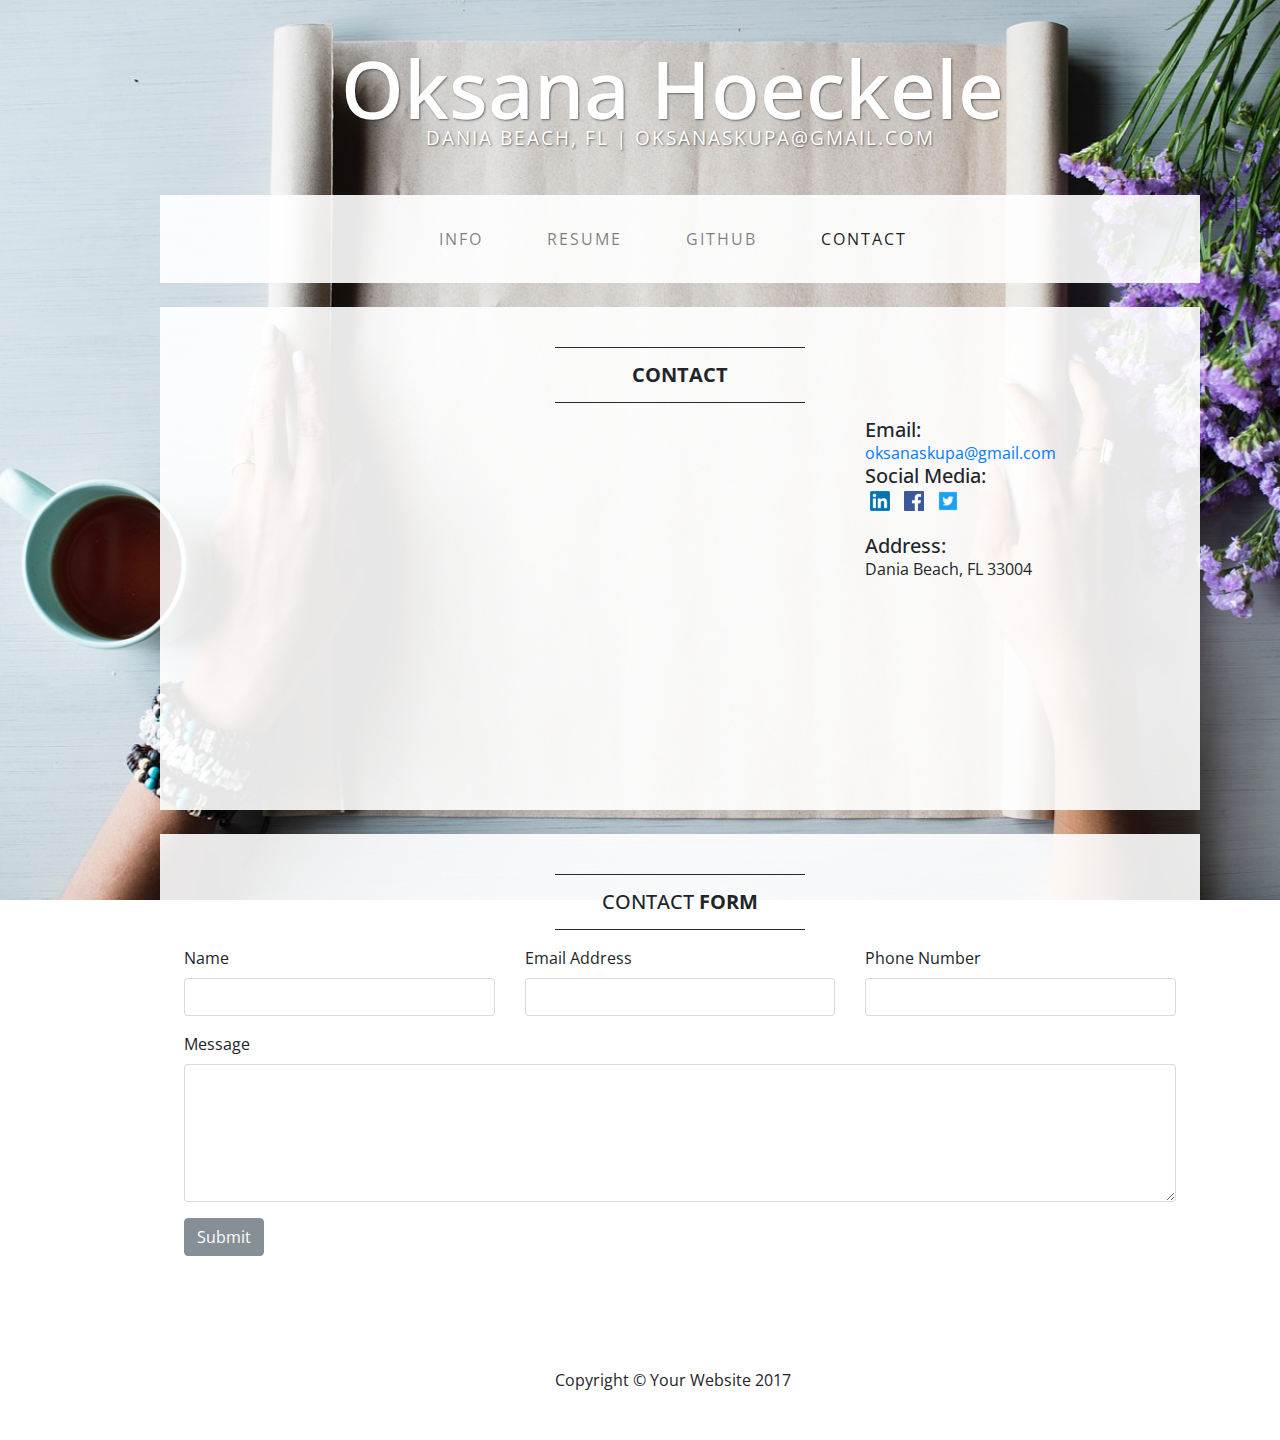
<file: contact.html>
<!DOCTYPE html>
<html lang="en">

<head>

  <meta charset="utf-8">
  <meta name="viewport" content="width=device-width, initial-scale=1, shrink-to-fit=no">
  <meta name="description" content="">
  <meta name="author" content="">

  <title>Oksana Hoeckele</title>

  <!-- Bootstrap core CSS -->
  <link href="vendor/bootstrap/css/bootstrap.min.css" rel="stylesheet">

  <!-- Custom fonts for this template -->
  <link href="https://fonts.googleapis.com/css?family=Open+Sans:300italic,400italic,600italic,700italic,800italic,400,300,600,700,800" rel="stylesheet" type="text/css">
  <link href="https://fonts.googleapis.com/css?family=Josefin+Slab:100,300,400,600,700,100italic,300italic,400italic,600italic,700italic" rel="stylesheet" type="text/css">

  <!-- Custom styles for this template -->
  <link href="css/business-casual.css" rel="stylesheet">

</head>

<body>

  <div class="tagline-upper text-center text-heading text-shadow text-white mt-5 d-none d-lg-block">Oksana Hoeckele</div>
  <div class="tagline-lower text-center text-expanded text-shadow text-uppercase text-white mb-5 d-none d-lg-block">Dania Beach, FL | oksanaskupa@gmail.com </div>

  <!-- Navigation -->
  <nav class="navbar navbar-expand-lg navbar-light bg-faded py-lg-4">
    <div class="container">
      <a class="navbar-brand text-uppercase text-expanded font-weight-bold d-lg-none" href="#">Start Bootstrap</a>
      <button class="navbar-toggler" type="button" data-toggle="collapse" data-target="#navbarResponsive" aria-controls="navbarResponsive" aria-expanded="false" aria-label="Toggle navigation">
        <span class="navbar-toggler-icon"></span>
      </button>
      <div class="collapse navbar-collapse" id="navbarResponsive">
        <ul class="navbar-nav mx-auto">
          <li class="nav-item px-lg-4">
            <a class="nav-link text-uppercase text-expanded" href="index.html">Info
              <span class="sr-only">(current)</span>
            </a>
          </li>
          <li class="nav-item px-lg-4">
            <a class="nav-link text-uppercase text-expanded" href="about.html">Resume</a>
          </li>
          <li class="nav-item px-lg-4">
            <a class="nav-link text-uppercase text-expanded" href="github.html">GitHub</a>
          </li>
          <li class="nav-item active px-lg-4">
            <a class="nav-link text-uppercase text-expanded" href="contact.html">Contact</a>
          </li>
        </ul>
      </div>
    </div>
  </nav>

  <div class="container">

    <div class="bg-faded p-4 my-4">
      <hr class="divider">
      <h2 class="text-center text-lg text-uppercase my-0">
        <strong>Contact</strong>
      </h2>
      <hr class="divider">
      <div class="row">
        <div class="col-lg-8">
          <div class="embed-responsive embed-responsive-16by9 map-container mb-4 mb-lg-0">
            <iframe frameborder="0" scrolling="no" marginheight="0" marginwidth="0" src="http://maps.google.com/maps?hl=en&amp;ie=UTF8&amp;ll=37.0625,-95.677068&amp;spn=56.506174,79.013672&amp;t=m&amp;z=4&amp;output=embed"></iframe>
          </div>
        </div>
        <div class="col-lg-4">
          <h5 class="mb-0">Email:</h5>
          <div class="mb-4">
            <class="mail"> <a href="mailto:oksanaskupa@gmail.com"> oksanaskupa@gmail.com</a>
            <h5 class="mb-0">Social Media:</h5>
            <a href="http://www.linkedin.com/in/oksanahoeckele/"> <img src="img/Ln-logo.png" alt="Linkedin Logo" class="social-icon"></a>
            <a href="http://www.facebook.com/oksana.skupa"> <img src="img/fb-logo.png" alt="Facebook Logo" class="social-icon"></a>
            <a href="https://twitter.com/OksanaHoeckele"> <img src="img/tw-logo.png" alt="Twitter Logo" class="social-icon"></a>
          </div>
          <h5 class="mb-0">Address:</h5>
          <div class="mb-4">
            Dania Beach, FL 33004
          </div>
        </div>
      </div>
    </div>

    <div class="bg-faded p-4 my-4">
      <hr class="divider">
      <h2 class="text-center text-lg text-uppercase my-0">Contact
        <strong>Form</strong>
      </h2>
      <hr class="divider">
      <form>
        <div class="row">
          <div class="form-group col-lg-4">
            <label class="text-heading">Name</label>
            <input type="text" class="form-control">
          </div>
          <div class="form-group col-lg-4">
            <label class="text-heading">Email Address</label>
            <input type="email" class="form-control">
          </div>
          <div class="form-group col-lg-4">
            <label class="text-heading">Phone Number</label>
            <input type="tel" class="form-control">
          </div>
          <div class="clearfix"></div>
          <div class="form-group col-lg-12">
            <label class="text-heading">Message</label>
            <textarea class="form-control" rows="6"></textarea>
          </div>
          <div class="form-group col-lg-12">
            <button type="submit" class="btn btn-secondary">Submit</button>
          </div>
        </div>
      </form>
    </div>

  </div>
  <!-- /.container -->

  <footer class="bg-faded text-center py-5">
    <div class="container">
      <p class="m-0">Copyright &copy; Your Website 2017</p>
    </div>
  </footer>

  <!-- Bootstrap core JavaScript -->
  <script src="vendor/jquery/jquery.min.js"></script>
  <script src="vendor/popper/popper.min.js"></script>
  <script src="vendor/bootstrap/js/bootstrap.min.js"></script>

  <!-- Zoom when clicked function for Google Map -->
  <script>
  $('.map-container').click(function () {
    $(this).find('iframe').addClass('clicked')
  }).mouseleave(function () {
    $(this).find('iframe').removeClass('clicked')
  });
  </script>

</body>

</html>
</file>
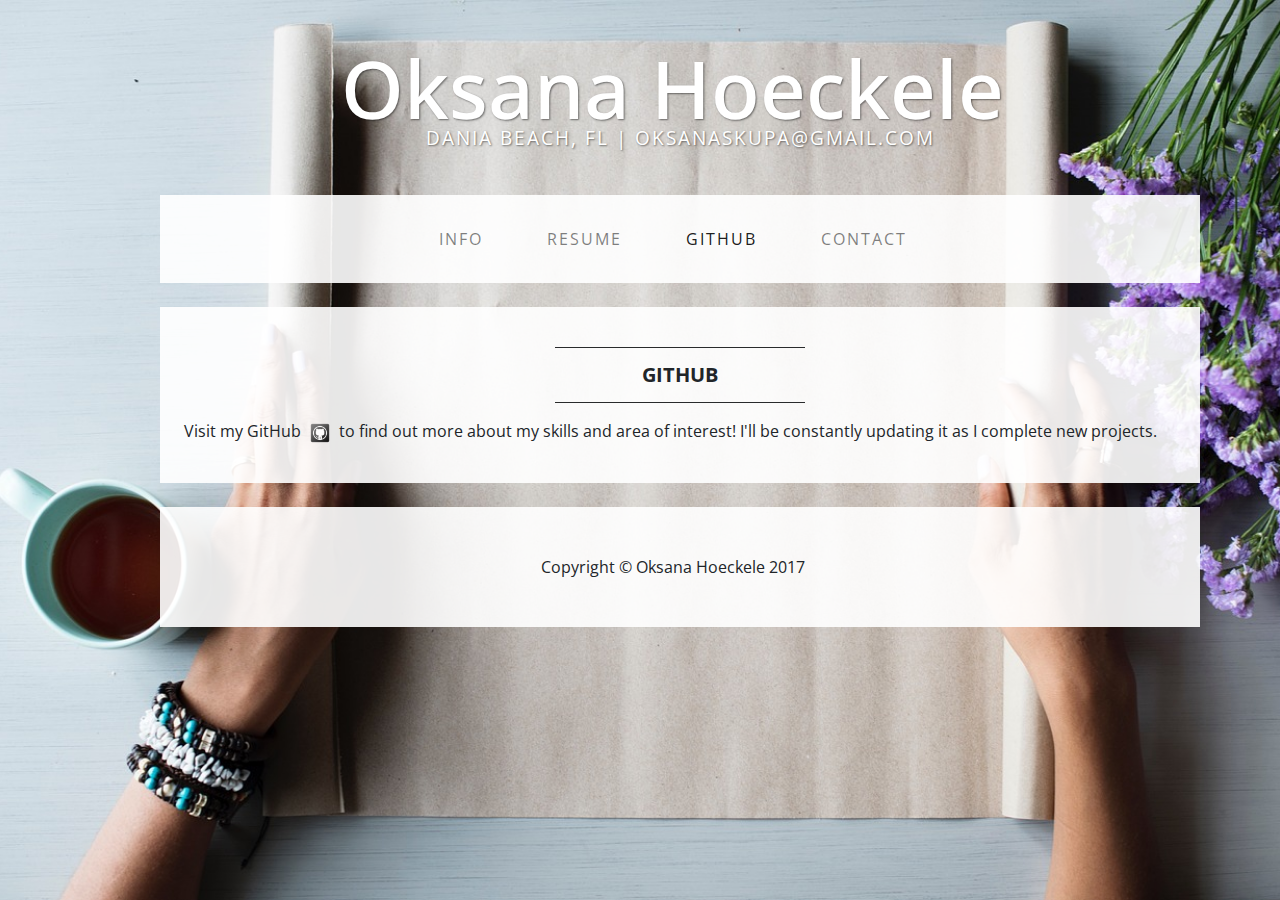
<file: github.html>
<!DOCTYPE html>
<html lang="en">

<head>

  <meta charset="utf-8">
  <meta name="viewport" content="width=device-width, initial-scale=1, shrink-to-fit=no">
  <meta name="description" content="">
  <meta name="author" content="">

  <title>Oksana Hoeckele</title>

  <!-- Bootstrap core CSS -->
  <link href="vendor/bootstrap/css/bootstrap.min.css" rel="stylesheet">

  <!-- Custom fonts for this template -->
  <link href="https://fonts.googleapis.com/css?family=Open+Sans:300italic,400italic,600italic,700italic,800italic,400,300,600,700,800" rel="stylesheet" type="text/css">
  <link href="https://fonts.googleapis.com/css?family=Josefin+Slab:100,300,400,600,700,100italic,300italic,400italic,600italic,700italic" rel="stylesheet" type="text/css">

  <!-- Custom styles for this template -->
  <link href="css/business-casual.css" rel="stylesheet">

</head>

<body>

  <div class="tagline-upper text-center text-heading text-shadow text-white mt-5 d-none d-lg-block">Oksana Hoeckele</div>
  <div class="tagline-lower text-center text-expanded text-shadow text-uppercase text-white mb-5 d-none d-lg-block">Dania Beach, FL |  oksanaskupa@gmail.com</div>

  <!-- Navigation -->
  <nav class="navbar navbar-expand-lg navbar-light bg-faded py-lg-4">
    <div class="container">
      <a class="navbar-brand text-uppercase text-expanded font-weight-bold d-lg-none" href="#">Start Bootstrap</a>
      <button class="navbar-toggler" type="button" data-toggle="collapse" data-target="#navbarResponsive" aria-controls="navbarResponsive" aria-expanded="false" aria-label="Toggle navigation">
        <span class="navbar-toggler-icon"></span>
      </button>
      <div class="collapse navbar-collapse" id="navbarResponsive">
        <ul class="navbar-nav mx-auto">
          <li class="nav-item px-lg-4">
            <a class="nav-link text-uppercase text-expanded" href="index.html">Info
              <span class="sr-only">(current)</span>
            </a>
          </li>
          <li class="nav-item px-lg-4">
            <a class="nav-link text-uppercase text-expanded" href="about.html">Resume</a>
          </li>
          <li class="nav-item active px-lg-4">
            <a class="nav-link text-uppercase text-expanded" href="github.html">GitHub</a>
          </li>
          <li class="nav-item px-lg-4">
            <a class="nav-link text-uppercase text-expanded" href="contact.html">Contact</a>
          </li>
        </ul>
      </div>
    </div>
  </nav>

  <div class="container">
    <div class="bg-faded p-4 my-4">
      <hr class="divider">
      <h2 class="text-center text-lg text-uppercase my-0"><strong>GitHub</strong>
      </h2>
      <hr class="divider">
      <p>Visit my GitHub <a href="https://github.com/oksanahoeckele"> <img src="img/gh-logo.png" alt="Github Logo" class="social-icon"></a> to find out more about my skills and area of interest! I'll be constantly updating it as I complete new projects.</p>
    </div>
  </div>
  <!-- /.container -->

  <footer class="bg-faded text-center py-5">
    <div class="container">
      <p class="m-0">Copyright &copy; Oksana Hoeckele 2017</p>
    </div>
  </footer>

  <!-- Bootstrap core JavaScript -->
  <script src="vendor/jquery/jquery.min.js"></script>
  <script src="vendor/popper/popper.min.js"></script>
  <script src="vendor/bootstrap/js/bootstrap.min.js"></script>

</body>

</html>
</file>
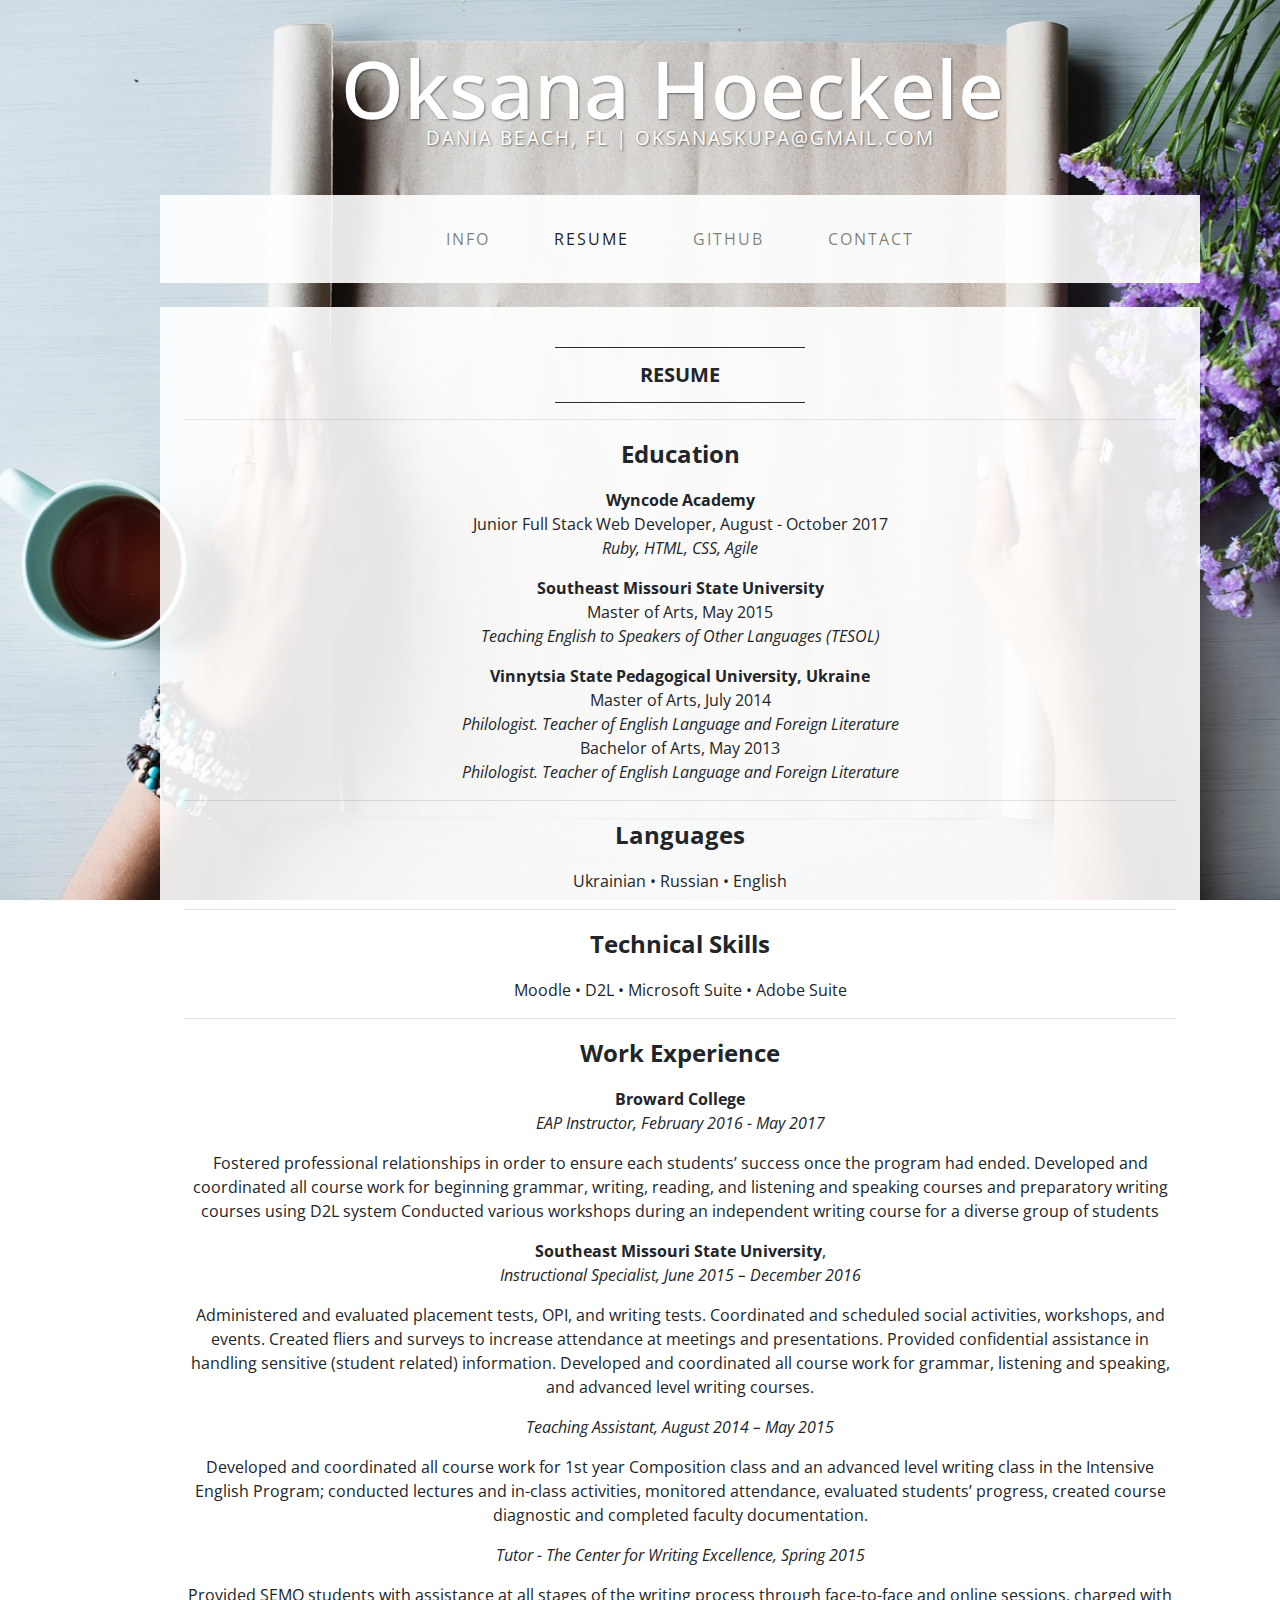
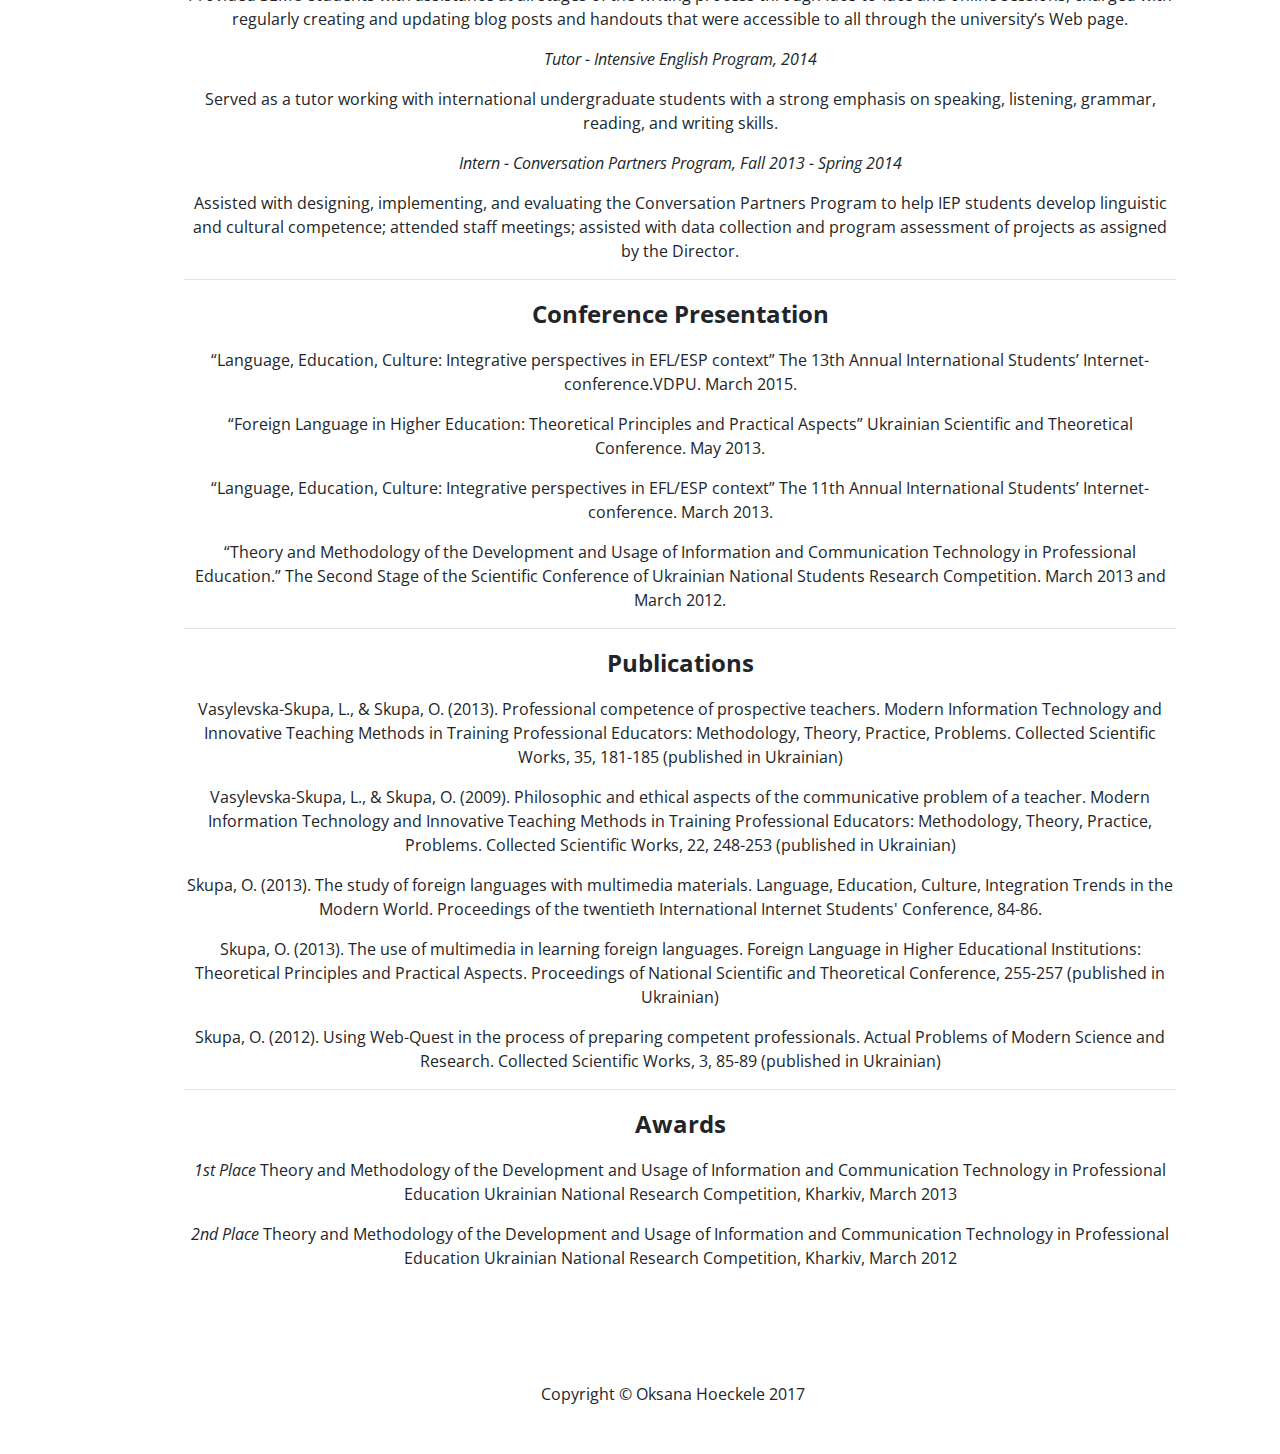
<file: Resume.html>
<!DOCTYPE html>
<html lang="en">

<head>

  <meta charset="utf-8">
  <meta name="viewport" content="width=device-width, initial-scale=1, shrink-to-fit=no">
  <meta name="description" content="">
  <meta name="author" content="">

  <title>Oksana Hoeckele</title>

  <!-- Bootstrap core CSS -->
  <link href="vendor/bootstrap/css/bootstrap.min.css" rel="stylesheet">

  <!-- Custom fonts for this template -->
  <link href="https://fonts.googleapis.com/css?family=Open+Sans:300italic,400italic,600italic,700italic,800italic,400,300,600,700,800" rel="stylesheet" type="text/css">
  <link href="https://fonts.googleapis.com/css?family=Josefin+Slab:100,300,400,600,700,100italic,300italic,400italic,600italic,700italic" rel="stylesheet" type="text/css">

  <!-- Custom styles for this template -->
  <link href="css/business-casual.css" rel="stylesheet">

</head>

<body>

  <div class="tagline-upper text-center text-heading text-shadow text-white mt-5 d-none d-lg-block">Oksana Hoeckele</div>
  <div class="tagline-lower text-center text-expanded text-shadow text-uppercase text-white mb-5 d-none d-lg-block">Dania Beach, FL | oksanaskupa@gmail.com </div>

  <!-- Navigation -->
  <nav class="navbar navbar-expand-lg navbar-light bg-faded py-lg-4">
    <!-- <div class="container"> -->
    <a class="navbar-brand text-uppercase text-expanded font-weight-bold d-lg-none" href="#">Start Bootstrap</a>
    <button class="navbar-toggler" type="button" data-toggle="collapse" data-target="#navbarResponsive" aria-controls="navbarResponsive" aria-expanded="false" aria-label="Toggle navigation">
      <span class="navbar-toggler-icon"></span>
    </button>
    <div class="collapse navbar-collapse" id="navbarResponsive">
      <ul class="navbar-nav mx-auto">
        <li class="nav-item px-lg-4">
          <a class="nav-link text-uppercase text-expanded" href="index.html">Info
            <span class="sr-only">(current)</span>
          </a>
        </li>
        <li class="nav-item active px-lg-4">
          <a class="nav-link text-uppercase text-expanded" href="about.html">Resume</a>
        </li>
        <li class="nav-item px-lg-4">
          <a class="nav-link text-uppercase text-expanded" href="github.html">GitHub</a>
        </li>
        <li class="nav-item px-lg-4">
          <a class="nav-link text-uppercase text-expanded" href="contact.html">Contact</a>
        </li>
      </ul>
    </div>
    <!-- </div> -->
  </nav>

  <!-- <div class="container"> -->
  <div class="container">
    <div class="bg-faded p-4 my-4">
      <hr class="divider">
      <h2 class="text-center text-lg text-uppercase my-0"><strong>Resume</strong>
      </h2>
      <hr class="divider">
      <hr></hr>
      <p align='center'><font size="5"><b>Education</b></font></p>

      <p align='center'><b>Wyncode Academy</b>
        <br>Junior Full Stack Web Developer, August - October 2017
        <br><i>Ruby, HTML, CSS, Agile</i></p>

        <p align='center'><b>Southeast Missouri State University</b>
          <br>Master of Arts, May 2015
          <br><i>Teaching English to Speakers of Other Languages (TESOL)</i></p>

          <p align='center'><b>Vinnytsia State Pedagogical University, Ukraine</b>
            <br>Master of Arts, July 2014
            <br><i>Philologist. Teacher of English Language and Foreign Literature</i>
            <br>Bachelor of Arts, May 2013
            <br><i>Philologist. Teacher of English Language and Foreign Literature</i></p>
            <hr></hr>
            <p align='center'><font size="5"><b>Languages</b></font></p>
            <p align='center'>Ukrainian &#8226; Russian &#8226; English</p>
            <hr></hr>
            <p align='center'><font size="5"><b>Technical Skills</b></font></p>
            <p align='center'> Moodle &#8226; D2L &#8226; Microsoft Suite &#8226; Adobe Suite</p>
            <hr></hr>
            <p align='center'><font size="5"><b>Work Experience</b></font></p>

            <p align='center'><b>Broward College</b>
              <br><i>EAP Instructor, February 2016 - May 2017</i></p>

              <p align='center'>Fostered professional relationships in order to ensure each students’ success once the program had ended.
                Developed and coordinated all course work for beginning grammar, writing, reading, and listening and speaking courses and preparatory writing courses using D2L system
                Conducted various workshops during an independent writing course for a diverse group of students</p>

                <p align='center'><b>Southeast Missouri State University</b>,
                  <br><i>Instructional Specialist, June 2015 – December 2016</i></p>
                  <p align='center'>Administered and evaluated placement tests, OPI, and writing tests.
                    Coordinated and scheduled social activities, workshops, and events.
                    Created  fliers and surveys to increase attendance at meetings and presentations.
                    Provided confidential assistance in handling sensitive (student related) information.
                    Developed and coordinated all course work for grammar, listening and speaking, and advanced level writing courses.</p>

                    <p align='center'><i>Teaching Assistant, August 2014 – May 2015</i></p>
                    <p align='center'>Developed and coordinated all course work for 1st year Composition class and an advanced level writing class in the Intensive English Program; conducted lectures and in-class activities, monitored attendance, evaluated students’ progress, created course diagnostic and completed faculty documentation.</p>

                    <p align='center'><i>Tutor - The Center for Writing Excellence, Spring 2015</i></p>
                    <p align='center'>Provided SEMO students with assistance at all stages of the writing process through face-to-face and
                      online sessions, charged with regularly creating and updating blog posts and handouts that were accessible to all through the university’s Web page.</p>

                      <p align='center'><i>Tutor - Intensive English Program, 2014</i></p>
                      <p align='center'>Served as a tutor working with international undergraduate students with a strong emphasis on speaking, listening, grammar, reading, and writing skills. </p>

                      <p align='center'><i>Intern - Conversation Partners Program, Fall 2013 - Spring 2014</i></p>
                      <p align='center'>Assisted with designing, implementing, and evaluating the Conversation Partners Program to help IEP students develop linguistic and cultural competence; attended staff meetings; assisted with data collection and program assessment of projects as assigned by the Director.</p>
                      <hr></hr>
                      <p align='center'><font size="5"><b>Conference Presentation</b></font></p>
                      <p align='center'>“Language, Education, Culture: Integrative perspectives in EFL/ESP context” The 13th Annual International Students’ Internet-conference.VDPU. March 2015. </p>
                      <p align='center'>“Foreign Language in Higher Education: Theoretical Principles and Practical Aspects” Ukrainian Scientific and Theoretical Conference. May 2013.</p>
                      <p align='center'>“Language, Education, Culture: Integrative perspectives in EFL/ESP context” The 11th Annual International Students’ Internet-conference. March 2013.</p>
                      <p align='center'>“Theory and Methodology of the Development and Usage of Information and Communication Technology in Professional Education.” The Second Stage of the Scientific Conference of Ukrainian National Students Research Competition. March 2013 and
                        March 2012.</p>
                        <hr></hr>
                        <p align='center'><font size="5"><b>Publications</b></font></p>
                        <p align='center'>Vasylevska-Skupa, L.,  &amp; Skupa, O. (2013). Professional competence of prospective teachers. Modern Information Technology and Innovative Teaching Methods in Training Professional Educators: Methodology, Theory, Practice, Problems. Collected Scientific Works, 35, 181-185 (published in Ukrainian)</p>
                        <p align='center'>Vasylevska-Skupa, L.,  &amp; Skupa, O. (2009). Philosophic and ethical aspects of the communicative problem of a teacher. Modern Information Technology and Innovative Teaching Methods in Training Professional Educators: Methodology, Theory, Practice, Problems. Collected Scientific Works, 22, 248-253 (published in Ukrainian)</p>
                        <p align='center'>Skupa, O. (2013). The study of foreign languages with multimedia materials. Language, Education, Culture, Integration Trends in the Modern World. Proceedings of the twentieth International Internet Students' Conference, 84-86.</p>
                        <p align='center'>Skupa, O. (2013). The use of multimedia in learning foreign languages. Foreign Language in Higher Educational Institutions: Theoretical Principles and Practical Aspects. Proceedings of National Scientific and Theoretical Conference, 255-257 (published in Ukrainian) </p>
                        <p align='center'>Skupa, O. (2012). Using Web-Quest in the process of preparing competent professionals. Actual Problems of Modern Science and Research. Collected Scientific Works, 3, 85-89 (published in Ukrainian)</p>
                        <hr></hr>
                        <p align='center'><font size="5"><b>Awards</b></font></p>
                        <p align='center'><i>1st Place</i> Theory and Methodology of the Development and Usage of Information and Communication Technology in Professional Education Ukrainian National Research Competition, Kharkiv, March 2013 </p>
                        <p align='center'><i>2nd Place</i> Theory and Methodology of the Development and Usage of Information and Communication Technology in Professional Education Ukrainian National Research Competition, Kharkiv, March 2012 </p>

                      </div>


                      <!-- /.container -->

                      <footer class="bg-faded text-center py-5">
                        <div class="container">
                          <p class="m-0">Copyright &copy; Oksana Hoeckele 2017</p>
                        </div>
                      </footer>

                      <!-- Bootstrap core JavaScript -->
                      <script src="vendor/jquery/jquery.min.js"></script>
                      <script src="vendor/popper/popper.min.js"></script>
                      <script src="vendor/bootstrap/js/bootstrap.min.js"></script>

                    </body>

                    </html>
</file>
<file: css/business-casual.css>
/*!
 * Start Bootstrap - Business Casual (http://startbootstrap.com/template-overviews/business-casual)
 * Copyright 2013-2017 Start Bootstrap
 * Licensed under MIT (https://github.com/BlackrockDigital/startbootstrap-business-casual/blob/master/LICENSE)
 */

body {
  font-family: "Open Sans", Helvetica, Arial, sans-serif;
  background: url('../img/background.jpg') no-repeat center center fixed;
  -webkit-background-size: cover;
  -moz-background-size: cover;
  background-size: cover;
  -o-background-size: cover;
}

.profile
{
  width: 25rem;
  height: 38rem;
  margin-left: 18rem;
}



.social-icon
  {
    width: 20px;
    height: 20px;
    margin: 0 5px;
  }


}
h1, h2, h3, h4, h5, h6, .text-heading {
  font-family: "Josefin Slab", "Helvetica Neue", Helvetica, Arial, sans-serif;
}

h1 {
  font-size: 4rem;
}

.tagline-upper {
  font-size: 5rem;
  font-weight: 550;
  line-height: 1;
  margin-left: 4rem;
}

.tagline-lower {
  font-size: 1.2rem;
  line-height: 1;
  margin-left: 5rem;
}

.text-expanded {
  letter-spacing: 2px;
}

.text-shadow {
  text-shadow: 1px 1px 2px rgba(0, 0, 0, 0.5);
}

.text-lg {
  font-size: 1.25rem;
}

.bg-faded {
  background-color: rgba(255, 255, 255, 0.9);
    width: 65rem;
    margin-left: 10rem;

}

.bg-overlay {
  background-color: rgba(0, 0, 0, 0.7);
}

hr.divider {
  border-color: #292b2c;
  max-width: 250px;
}

.map-container iframe {
  pointer-events: none;
}

.map-container iframe.clicked {
  pointer-events: auto;
}
</file>
